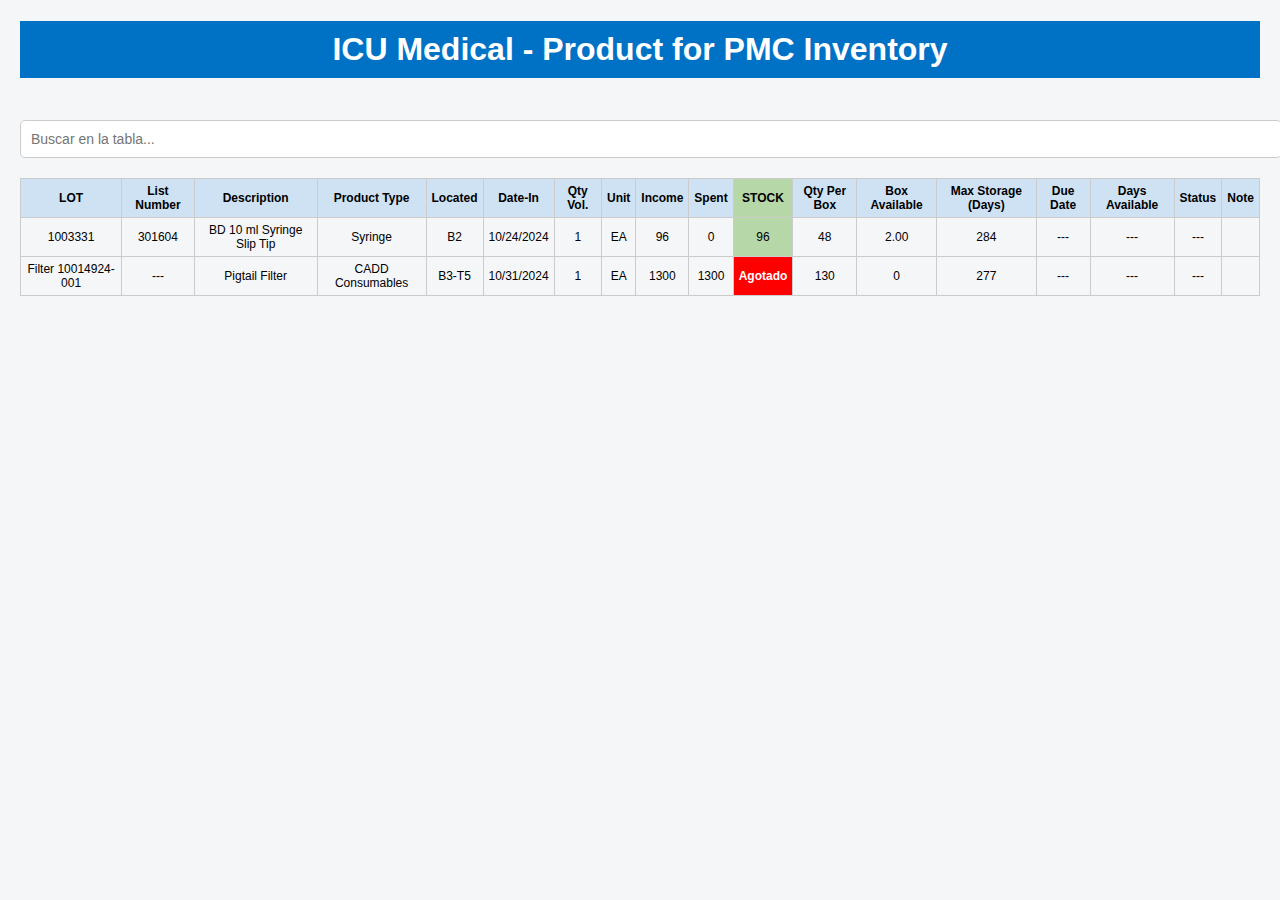
<file: chat.html>
<!DOCTYPE html>
<html lang="es">
<head>
  <meta charset="UTF-8">
  <title>Inventario PMC</title>
  <style>
    body {
      font-family: Arial, sans-serif;
      background-color: #f4f6f8;
      margin: 20px;
    }
    h1 {
      background-color: #0072c6;
      color: white;
      padding: 10px;
      text-align: center;
    }
    #buscador {
      width: 100%;
      padding: 10px;
      margin-top: 20px;
      margin-bottom: 10px;
      font-size: 14px;
      border: 1px solid #ccc;
      border-radius: 5px;
    }
    table {
      width: 100%;
      border-collapse: collapse;
      margin-top: 10px;
      font-size: 12px;
    }
    th, td {
      border: 1px solid #ccc;
      padding: 5px;
      text-align: center;
    }
    th {
      background-color: #cfe2f3;
    }
    .agotado {
      background-color: red;
      color: white;
      font-weight: bold;
    }
    .stock {
      background-color: #b6d7a8;
    }
    .center {
      text-align: center;
    }
  </style>
</head>
<body>

<h1>ICU Medical - Product for PMC Inventory</h1>

<input type="text" id="buscador" placeholder="Buscar en la tabla...">

<table id="tabla-inventario">
  <thead>
    <tr>
      <th>LOT</th>
      <th>List Number</th>
      <th>Description</th>
      <th>Product Type</th>
      <th>Located</th>
      <th>Date-In</th>
      <th>Qty Vol.</th>
      <th>Unit</th>
      <th>Income</th>
      <th>Spent</th>
      <th class="stock">STOCK</th>
      <th>Qty Per Box</th>
      <th>Box Available</th>
      <th>Max Storage (Days)</th>
      <th>Due Date</th>
      <th>Days Available</th>
      <th>Status</th>
      <th>Note</th>
    </tr>
  </thead>
  <tbody>
    <tr>
      <td>1003331</td>
      <td>301604</td>
      <td>BD 10 ml Syringe Slip Tip</td>
      <td>Syringe</td>
      <td>B2</td>
      <td>10/24/2024</td>
      <td>1</td>
      <td>EA</td>
      <td>96</td>
      <td>0</td>
      <td class="stock">96</td>
      <td>48</td>
      <td>2.00</td>
      <td>284</td>
      <td>---</td>
      <td>---</td>
      <td>---</td>
      <td></td>
    </tr>
    <tr>
      <td>Filter 10014924-001</td>
      <td>---</td>
      <td>Pigtail Filter</td>
      <td>CADD Consumables</td>
      <td>B3-T5</td>
      <td>10/31/2024</td>
      <td>1</td>
      <td>EA</td>
      <td>1300</td>
      <td>1300</td>
      <td class="agotado">Agotado</td>
      <td>130</td>
      <td>0</td>
      <td>277</td>
      <td>---</td>
      <td>---</td>
      <td>---</td>
      <td></td>
    </tr>
    <!-- Puedes agregar más filas aquí -->
  </tbody>
</table>

<script>
  document.getElementById('buscador').addEventListener('input', function () {
    const filtro = this.value.toLowerCase();
    const filas = document.querySelectorAll('#tabla-inventario tbody tr');

    filas.forEach(fila => {
      const textoFila = fila.textContent.toLowerCase();
      fila.style.display = textoFila.includes(filtro) ? '' : 'none';
    });
  });
</script>

</body>
</html>
</file>
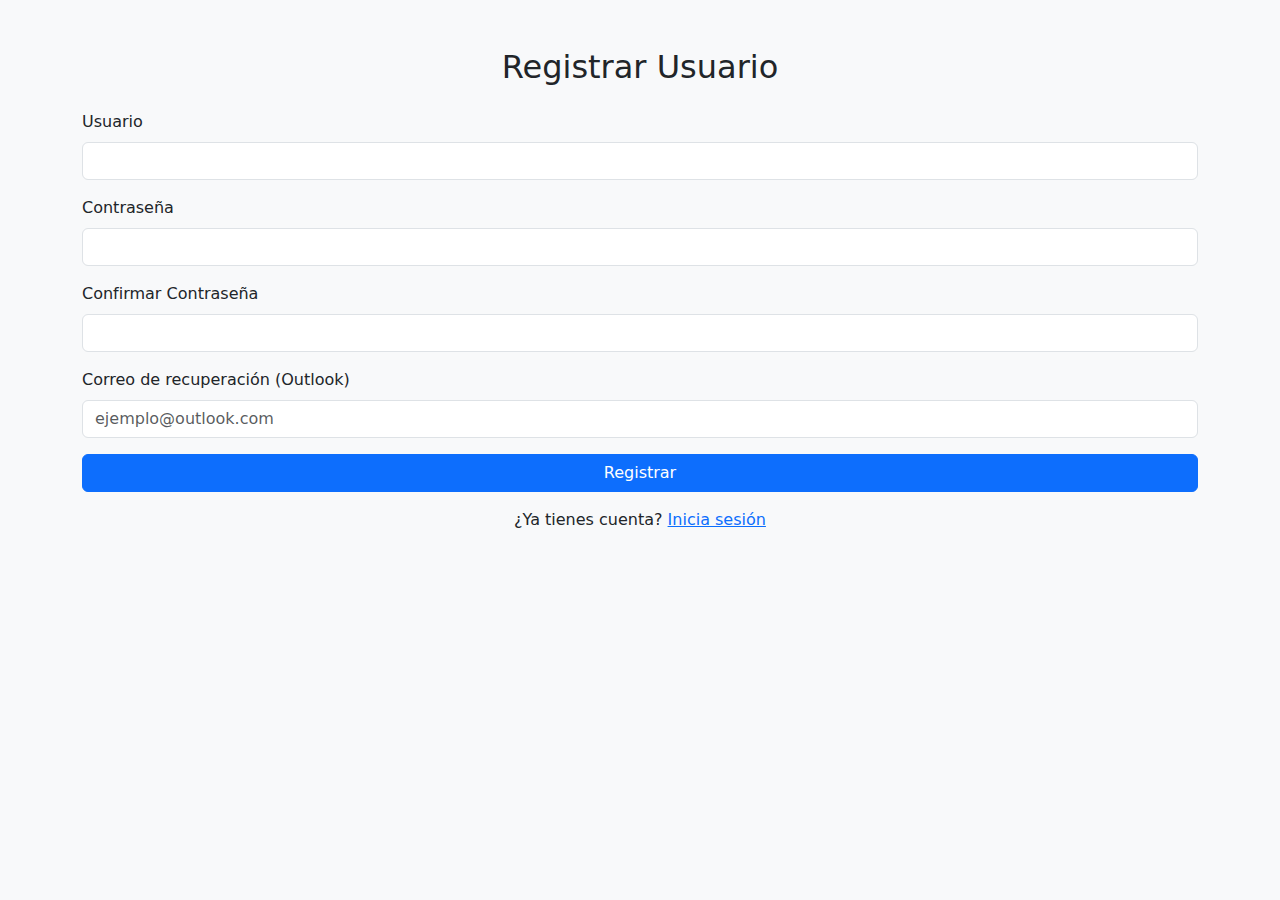
<file: templates/registrar.html>
<!DOCTYPE html>
<html lang="es">
<head>
    <meta charset="UTF-8">
    <title>Registrar Usuario</title>
    <link href="https://cdn.jsdelivr.net/npm/bootstrap@5.3.0/dist/css/bootstrap.min.css" rel="stylesheet">
</head>
<body class="bg-light">
<div class="container mt-5">
    <h2 class="mb-4 text-center">Registrar Usuario</h2>
    <form method="POST">
        <div class="mb-3">
            <label class="form-label">Usuario</label>
            <input type="text" name="username" class="form-control" required>
        </div>
        <div class="mb-3">
            <label class="form-label">Contraseña</label>
            <input type="password" name="password" class="form-control" required>
        </div>
        <div class="mb-3">
            <label class="form-label">Confirmar Contraseña</label>
            <input type="password" name="password2" class="form-control" required>
        </div>
        <div class="mb-3">
    <label class="form-label">Correo de recuperación (Outlook)</label>
    <input type="email" name="email" class="form-control" placeholder="ejemplo@outlook.com" required>
</div>

        <button type="submit" class="btn btn-primary w-100">Registrar</button>
        <p class="mt-3 text-center">¿Ya tienes cuenta? <a href="{{ url_for('login') }}">Inicia sesión</a></p>
    </form>
</div>
</body>
</html>
</file>
